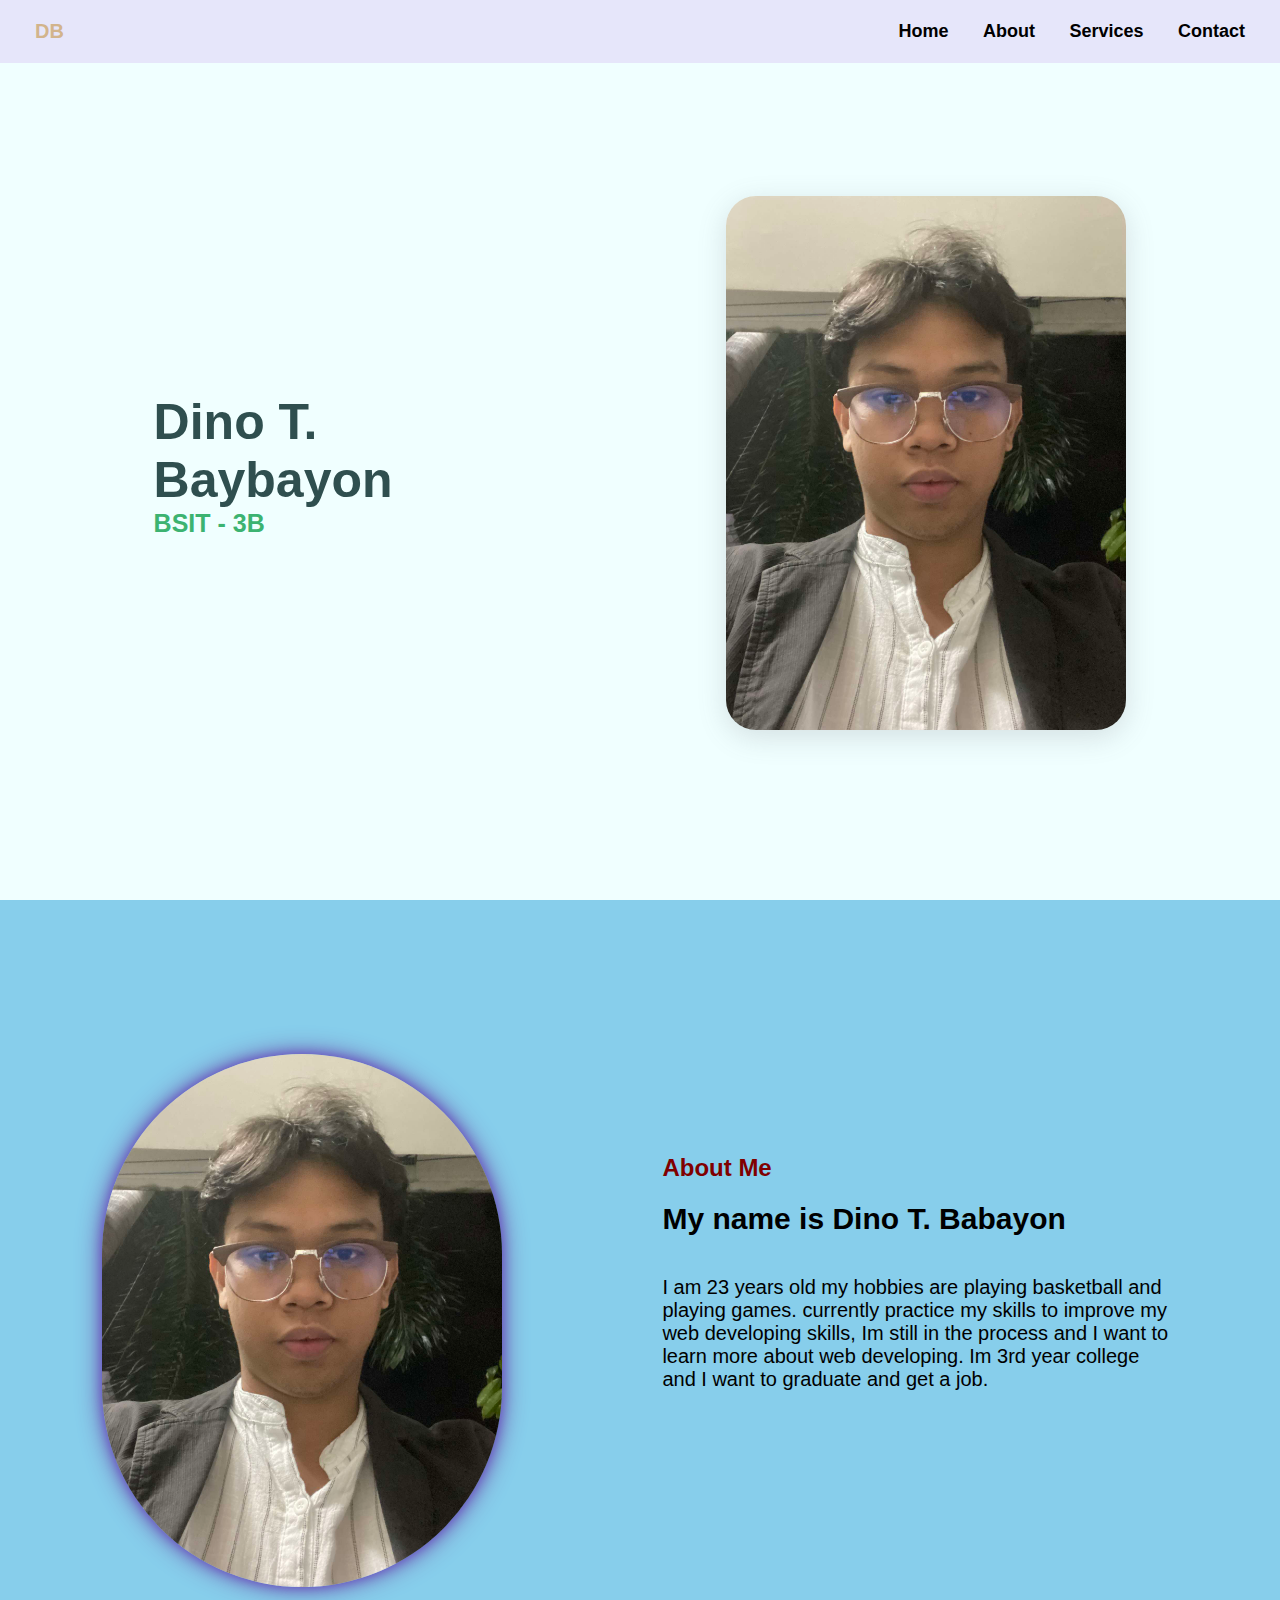
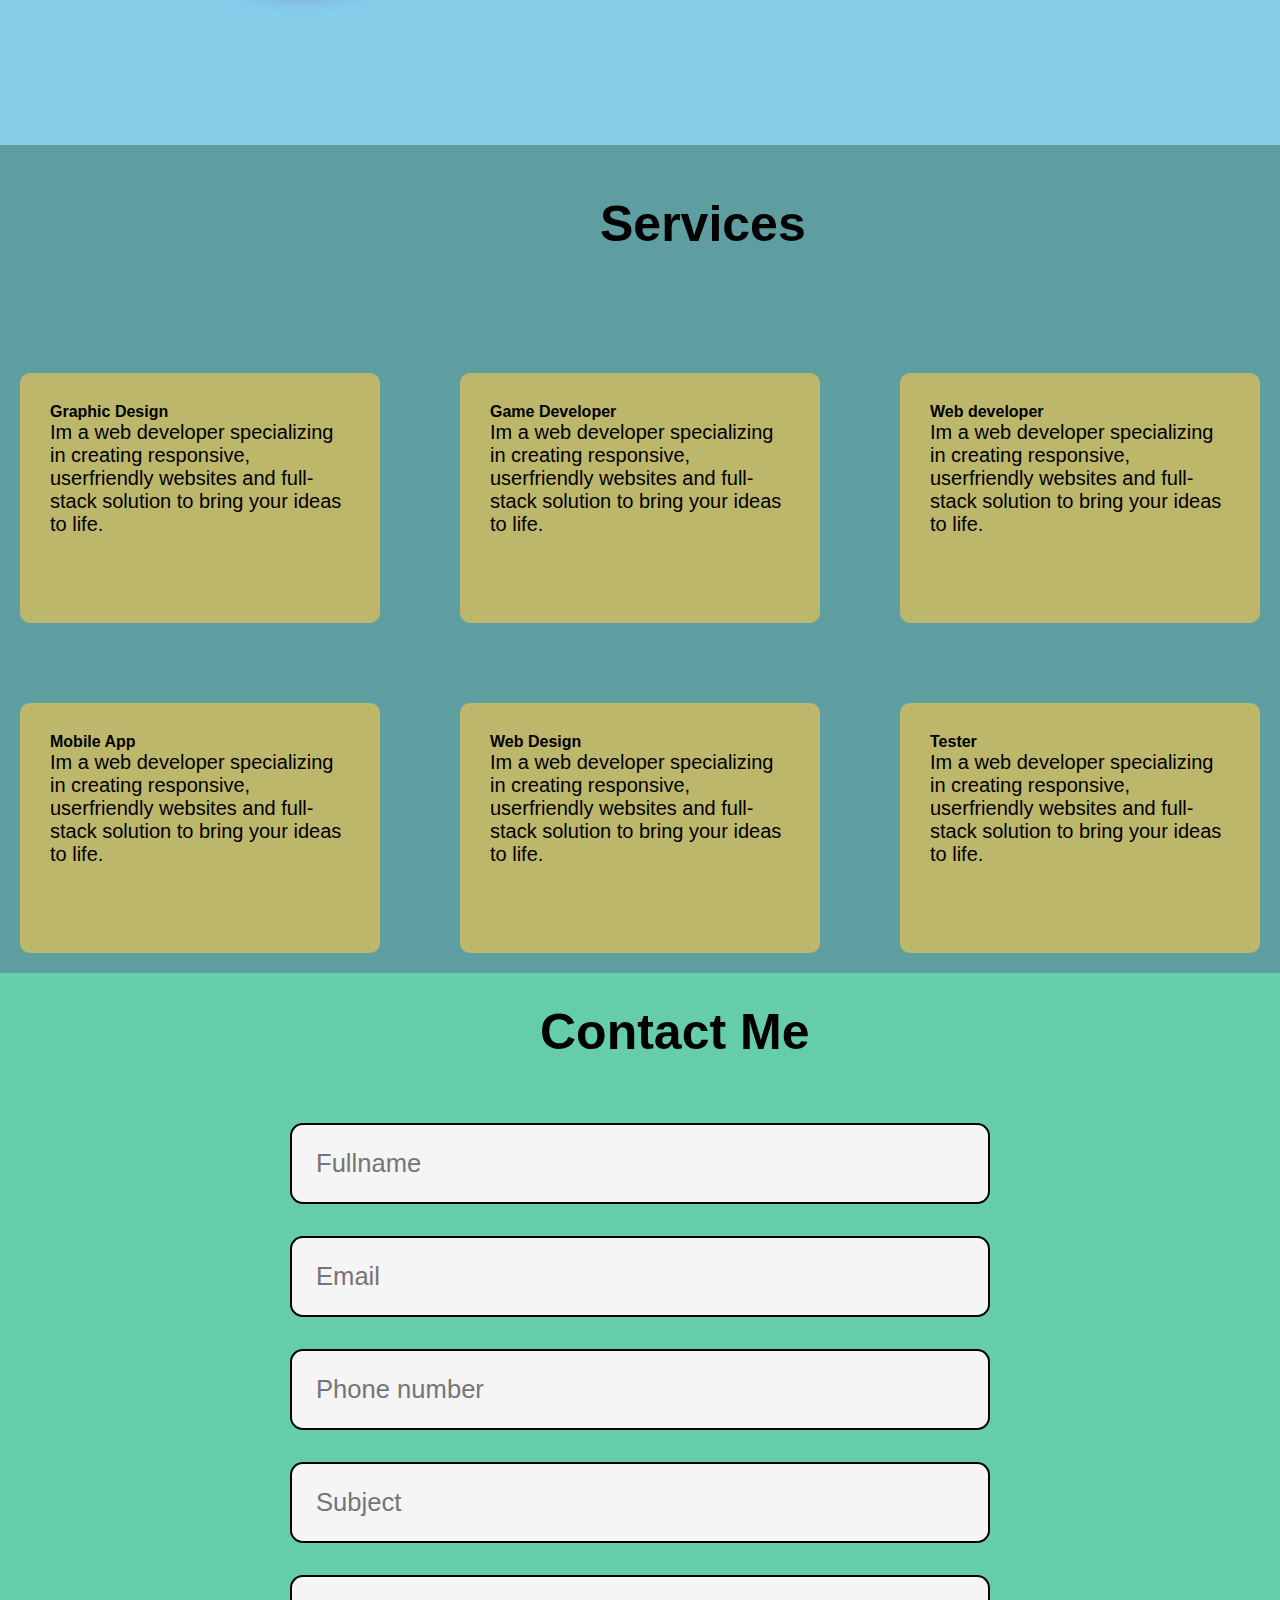
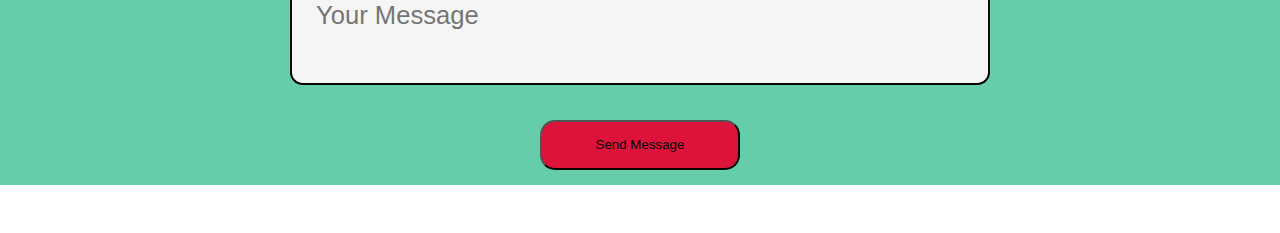
<file: docs/index.html>
<!DOCTYPE html>
  <html lang="en">
  <head>
  
    <title>Portfolio</title>
    <link rel="styleSheet" href="index.css">
  </head>

  <body>
    
    <header class="header">

        <a href="#acthome" class="logo">DB</a>
          
          <nav href="#" class="navbar">

           <a href="#acthome">Home</a>
           <a href="#about">About</a>
           <a href="#services">Services</a>
           <a href="#contact">Contact</a>

          </nav>
    </header>


    <section class="home" id="acthome">
        <div class="home-content">

            <h1>Dino T. Baybayon</h1>
            <h3>BSIT - 3B </h3>
            
        </div>  
    

    <div class="img-box">

        <img src="dinoPic.jpg" alt=""/>

    </div>
  </section>

  <section class="about" id="about">

    <div class="about-img">

      <img src="dinoPic.jpg" alt="">

    </div>

    <div class="about-content">

      <h2 class="heading"> About <span> Me </span>
        <h3 class="name"><span>My name is Dino T. Babayon</span></h3>
        <p> I am 23 years old my 
          hobbies are playing basketball and playing games.
          currently  practice my skills to improve my web developing skills,
          Im still in the process and I want to learn more about web developing.
          Im 3rd year college and I want to graduate and get a job.
        </p>
      </h2>
    </div>

  </section>

  <section class="services" id="services">

    <h2 class="heading">Services</h2>

    <div class="services-container">

    <div class="services-box">
        <div class="services-info">
          <h4>Graphic Design</h4>
          <p>Im a web developer specializing in creating responsive, userfriendly websites and full-stack solution to
            bring your ideas to life.
          </p>

        </div>
    </div>

    <div class="services-box">
      <div class="services-info">
        <h4>Game Developer</h4>
        <p>Im a web developer specializing in creating responsive, userfriendly websites and full-stack solution to
          bring your ideas to life.
        </p>

      </div>
  </div>

  <div class="services-box">
    <div class="services-info">
      <h4>Web developer</h4>
      <p>Im a web developer specializing in creating responsive, userfriendly websites and full-stack solution to
        bring your ideas to life.
      </p>

    </div>
</div>

<div class="services-box">
  <div class="services-info">
    <h4>Mobile App</h4>
    <p>Im a web developer specializing in creating responsive, userfriendly websites and full-stack solution to
      bring your ideas to life.
    </p>

  </div>
</div>
<div class="services-box">
  <div class="services-info">
    <h4>Web Design</h4>
    <p>Im a web developer specializing in creating responsive, userfriendly websites and full-stack solution to
      bring your ideas to life.
    </p>

  </div>
</div>
<div class="services-box">
  <div class="services-info">
    <h4>Tester</h4>
    <p>Im a web developer specializing in creating responsive, userfriendly websites and full-stack solution to
      bring your ideas to life.
    </p>

  </div>
</div>
</div>
     
  </section>

 <section class="contact" id="contact">

  <h2 class="heading">Contact <span>Me</span></h2>

  <form action="#">

    <div class="input-box">
      <input type="text" placeholder="Fullname">
      <input type="email" placeholder="Email"> 
    </div>
     
     <div class="input-box">
      <input type="number" placeholder="Phone number">
      <input type="text" placeholder="Subject">
     </div>

     <textarea name="" id="" cols="30"
     row="10" placeholder="Your Message"></textarea>
     <input type="submit" value="Send Message" class="btn">

  </form>
 </section>



  <script src="index.js"></script>
  </body>
  </html>
</file>
<file: docs/index.css>
*{

    margin: 0;
    padding: 0;
    box-sizing: border-box;
    font-family: 'Poppins', sans-serif;

}

body {
    color: DarkSlateGrey;
}

.header{

    position: fixed;
    top: 0;
    left: 0;
    width: 100%;
    padding: 20px 35px;
    background: #E6E6FA;
    display: flex;
    justify-content: space-between;
    align-items: center;
    z-index: 100;
}

.logo{
    font-size: 25px;
    color: #D2B48C ; 
    text-decoration: none;
    font-weight: 800;
    font-size: 20px;

}

.navbar a {

    font-size: 18px;
    color: black;
    text-decoration: none;
    font-weight: 600;
    margin-left: 30px;
    border-bottom: 3px solid transparent;
    transition: 0.3s ease;

}

.navbar a:hover,
.navbar a.acthome{
    color: #8A2BE2;
    border-bottom: 3px solid #8A2BE2;
}

.home{
    width: 100%;
    min-height: 100vh;
    display: flex;
    background: #F0FFFF;    
    align-items: center;
    gap: 15em;
    padding: 30px 12% 0;
}

.home-content{
    max-width: 800px;
}

.home-content h1{
    font-size: 50px;
    font-weight: 700px;
}

.home-content h3{
    font-size: 25px;
    font-weight: 700px;
    color: MediumSeaGreen;
}

.img-box img{
    border-radius: 30px;
    width: 400px;
    box-shadow: rgba(100, 100, 111, 0.2) 0px 7px 29px 0px;
    
}

::-webkit-scrollbar{

    width: 10px;

}

::-webkit-scrollbar-thumb{

    background-color: #4B0082;
}

::-webkit-scrollbar-track{

    background-color: rgba(0, 0, 0, 0.6);
    width: 50px;
}

.about{
    display: flex;
    justify-content: center;
    padding: 12% 8%;
    gap: 10em;
    background: #87CEEB; 

}

.about-img img{

    position: relative;
    box-shadow: 0 0 10px #6A5ACD,
                0 0 25px #663399;
    width: 400px;
    border-radius: 200px;
}

.about-content{
    margin-top: 100px;
}
.about-content h2{

    text-align: left;
    color: #800000;

}

.about-content h3{
    font-size: 30px;
    margin-top: 20px;
    color: black;
}

.about-content p{
    color: black;
    font-size: 20px; 
    margin: 2em 0 3em;
}

::-webkit-scrollbar{

    width: 10px;

}

::-webkit-scrollbar-thumb{

    background-color: #4B0082;
}

::-webkit-scrollbar-track{

    background-color: rgba(0, 0, 0, 0.6);
    width: 50px; 
}

.services{
    background: #5F9EA0;
    color: black;
}
.services h2{
    font-size: 50px;
    margin-bottom: 5rem;
    padding-top: 5rem;
    color: black;
    padding: 20px;
    padding-top: 50px;
    padding-left: 600px;

}
.services-container{
    display: grid;
     grid-template-columns: repeat(3,1fr);
     align-items: center;
     gap: 2.5rem;
}
.services-box{
    margin: 20px;
    background-color: #BDB76B;
    color: black;
    height: 250px;
    border-radius:  10px;
    cursor: pointer;
    padding: 25px;
    transition: 0.3s ease-in-out;
    
}

.services-box:hover{
    background: #FF8C00;
    color: black;
    transform: scale(1.03);
}

.services-box .services-info{
    display: flex;
    flex-direction: column;
    text-align: left;
    max-height: 200px;
    justify-content:center;
    align-items: baseline;
    padding: 5px;

}
.services.info h4{
    font-size: 100px;
    font-weight: 100px;
    
}
.services-info p{
    font-size: 20px;
    font-weight: 20px;
    max-height: 10px;
    margin: auto;
}
.contact{
    background-color: MediumAquaMarine;
}
.contact h2{
    padding-top: 30px;
    padding-bottom: 30px;
    padding-left: 540px;
   
    color: black;
    font-size: 50px;

}

.contact form{
    max-width: 700px;
    margin: 1rem auto;
    text-align: center;
    margin-bottom: 3rem;

}
.contact form .input-box{
    display: flex;
    justify-content: center;
    flex-wrap: wrap;

}
.contact form .input-box input,
.contact form textarea{
    width: 100%;
    padding: 1.5rem;
    font-size: 1.6rem;
    color: black;
    background: #F5F5F5;
    border-radius: 0.8rem;
    border: 2px solid black;
    margin: 1rem 0;
    resize: none;
}
.contact form .btn{
    margin-top: 15px;
    margin: 15px;
    background: crimson;
    height: 50px;
    width: 200px;
    border-radius: 15px;
    cursor: pointer;

    }

    .contact form .btn:hover{
        background: red;
        color: black;
        transform: scale(1.03);

    }
</file>
